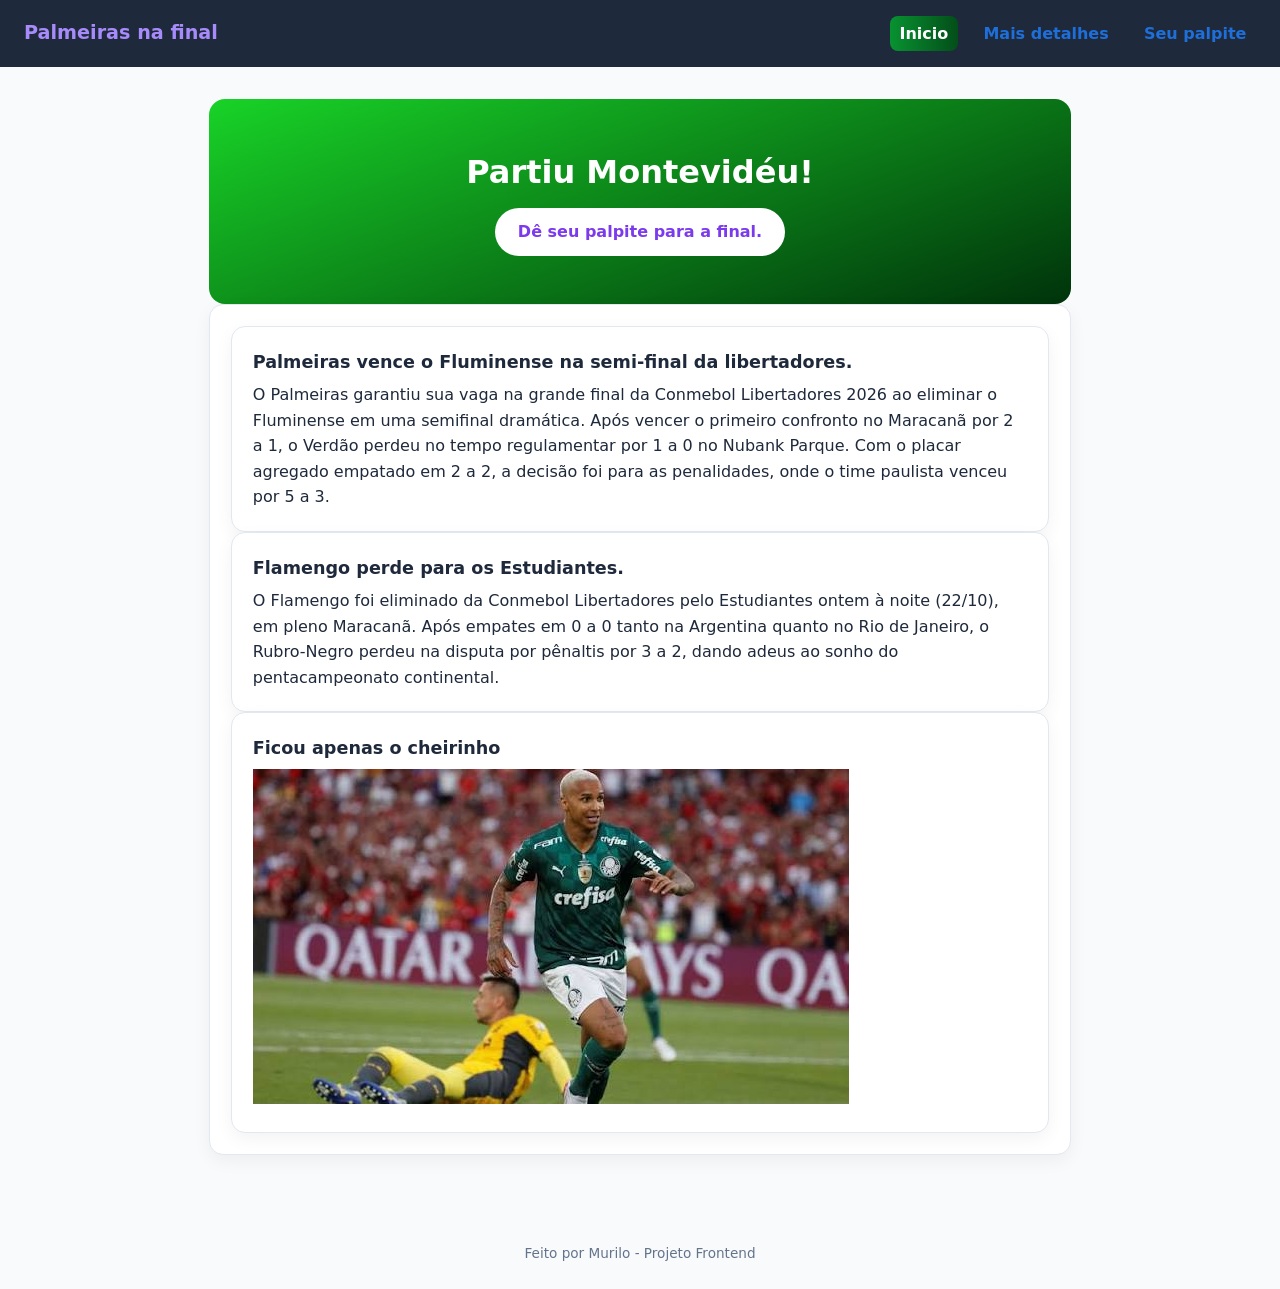
<file: index.html>
<!DOCTYPE html>
<html lang="pt-br">
<head>
    <meta charset="UTF-8">
    <meta name="viewport" content="width=device-width, initial-scale=1.0">
    <title>Palmeiras na final da Liberta</title>
    <link rel="stylesheet" href="style.css">
</head>
<body>
    <header class="topo">
        <span class="logo">Palmeiras na final</span>
        <nav class="menu">
            <a href="index.html" class="ativo">Inicio</a>
            <a href="sobre.html">Mais detalhes</a>
            <a href="contato.html">Seu palpite</a>
        </nav>
    </header>
    <main>
        <section class="hero">
            <h1>Partiu Montevidéu!</h1>
            <a href="contato.html" class="botao">
                Dê seu palpite para a final.
            </a>
        </section>

        <section class="card">
            <article class="card">
                <h2>Palmeiras vence o Fluminense na semi-final da libertadores.</h2>
                <p>O Palmeiras garantiu sua vaga na grande final da Conmebol Libertadores 2026 ao eliminar o Fluminense
                    em uma semifinal dramática. Após vencer o primeiro confronto no Maracanã por 2 a 1, o Verdão perdeu no
                    tempo regulamentar por 1 a 0 no Nubank Parque. Com o placar agregado empatado em 2 a 2, a decisão foi para 
                    as penalidades, onde o time paulista venceu por 5 a 3.</p>
            </article>
            <article class="card">
                <h2>Flamengo perde para os Estudiantes.</h2>
                <p>O Flamengo foi eliminado da Conmebol Libertadores pelo Estudiantes ontem à noite (22/10), 
                    em pleno Maracanã. Após empates em 0 a 0 tanto na Argentina quanto no Rio de Janeiro, o Rubro-Negro 
                    perdeu na disputa por pênaltis por 3 a 2, dando adeus ao sonho do pentacampeonato continental.</p>
            </article>
            <article class="card">
                <h2>Ficou apenas o cheirinho</h2>
                <img src="IMG/Deyverson.jpg" alt="imagem do Deyverson">
            </article>
        </section>
    </main>

    <footer class="rodape">
        <p>Feito por Murilo - Projeto Frontend</p>
    </footer>
</body>
</html>
</file>
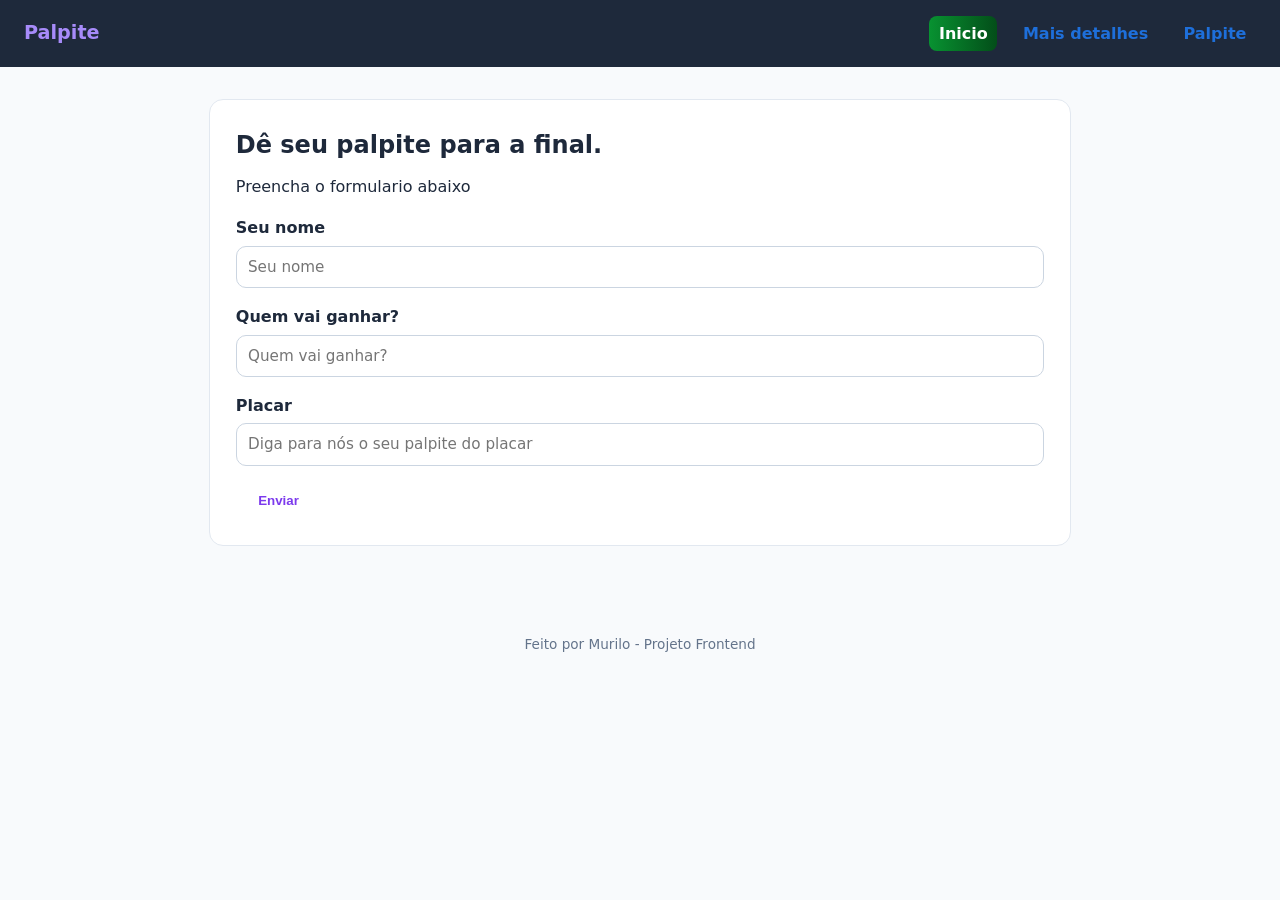
<file: contato.html>
<!DOCTYPE html>
<html lang="pt-br">
<head>
    <meta charset="UTF-8">
    <meta name="viewport" content="width=device-width, initial-scale=1.0">
    <title>Palpite</title>
    <link rel="stylesheet" href="style.css">
</head>
<body>
    <header class="topo">
        <span class="logo">Palpite</span>
        <nav class="menu">
            <a href="index.html" class="ativo">Inicio</a>
            <a href="sobre.html">Mais detalhes</a>
            <a href="contato.html">Palpite</a>
        </nav>
    </header>

    <main>
        <section class="conteudo">
            <h1>Dê seu palpite para a final.</h1>
            <p>Preencha o formulario abaixo</p>

            <form action="#" class="form">
                <div class="campo">
                    <label for="none">Seu nome</label>
                    <input type="text" id="none" name="nome"
                    placeholder="Seu nome">
                </div>
                <div class="campo">
                    <label for="email">Quem vai ganhar?</label>
                    <input type="text" id="none" name="none"
                    placeholder="Quem vai ganhar?">
                </div>
                <div class="campo">
                    <label for="msg">Placar</label>
                    <input type="msg" id="msg" rows="4"
                    placeholder="Diga para nós o seu palpite do placar">
                </div>
                <button type="submit" class="botao">
                    Enviar
                </button>
            </form>
        </section>
    </main>













    <footer class="rodape">
        <p>Feito por Murilo - Projeto Frontend</p>
     </footer>
</body>
</html>
</file>
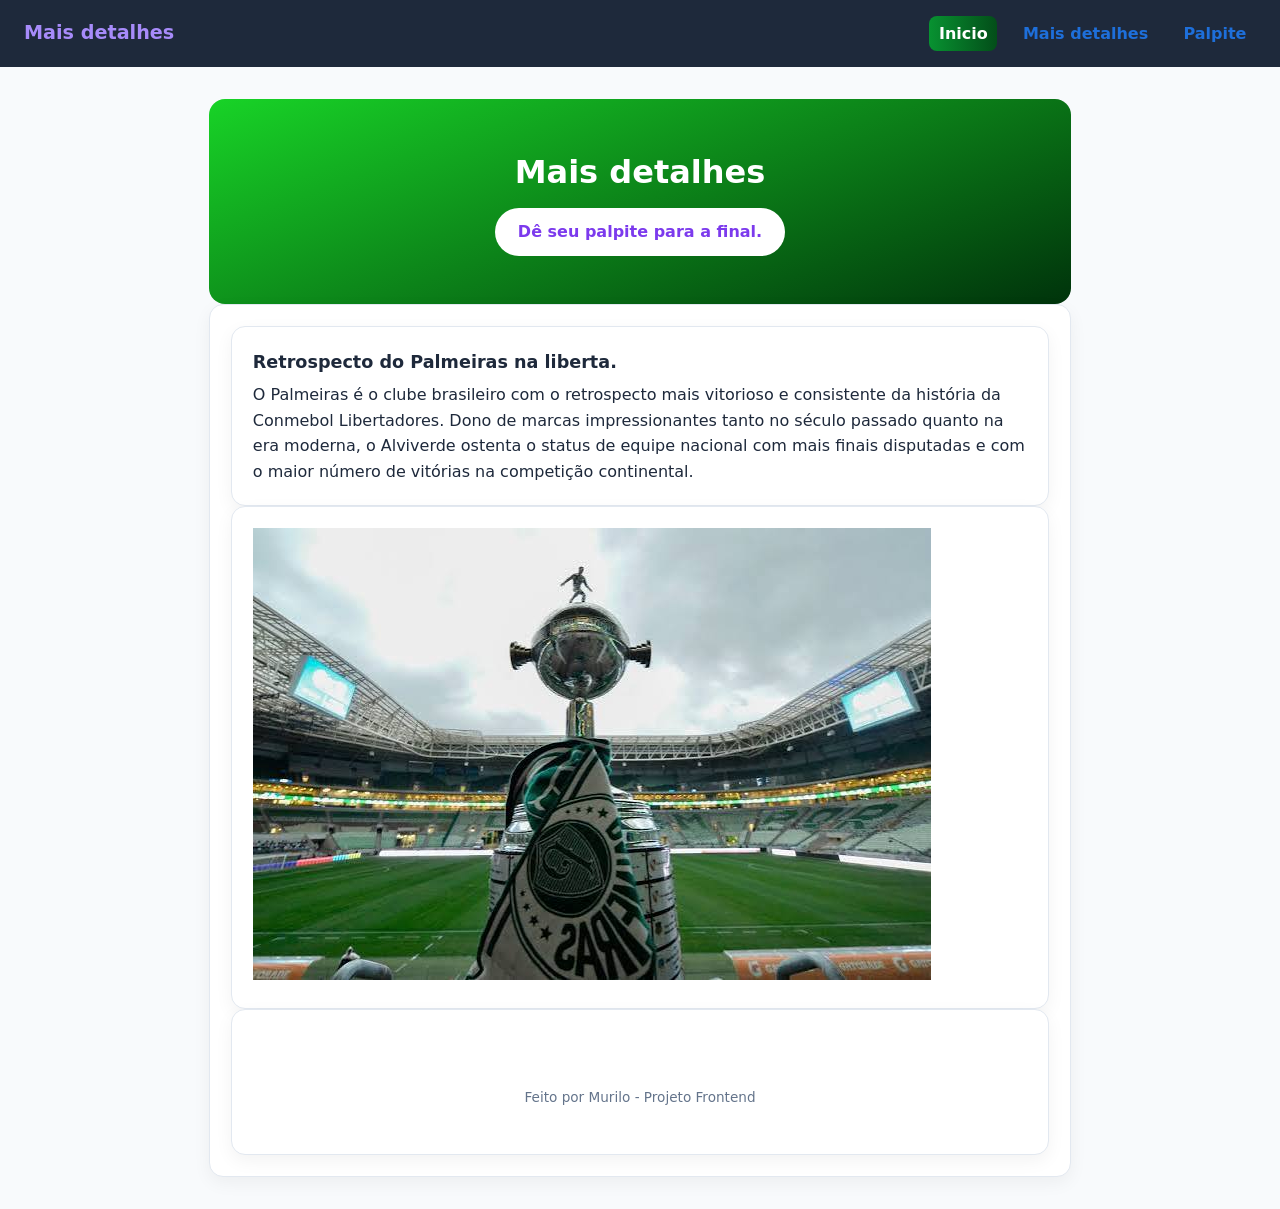
<file: sobre.html>
<!DOCTYPE html>
<html lang="pt-br">
<head>
    <meta charset="UTF-8">
    <meta name="viewport" content="width=device-width, initial-scale=1.0">
    <title>Mais detalhes.</title>
    <link rel="stylesheet" href="style.css">
</head>
<body>
    <header class="topo">
        <span class="logo">Mais detalhes</span>
        <nav class="menu">
            <a href="index.html" class="ativo">Inicio</a>
            <a href="sobre.html">Mais detalhes</a>
            <a href="contato.html">Palpite</a>
        </nav>
    </header>

    <main>
        <section class="hero">
            <h1>Mais detalhes</h1>
            <a href="contato.html" class="botao">
                Dê seu palpite para a final.
            </a>
        </section>

        <section class="card">
            <article class="card">
                <h2>Retrospecto do Palmeiras na liberta.</h2>
                <p>O Palmeiras é o clube brasileiro com o retrospecto mais vitorioso e consistente 
                    da história da Conmebol Libertadores. Dono de marcas impressionantes tanto no 
                    século passado quanto na era moderna, o Alviverde ostenta o status de equipe 
                    nacional com mais finais disputadas e com o maior número de vitórias 
                    na competição continental.</p>
            </article>
            <article class="card">
            <img src="IMG/palmeiras.jpg" alt="imagem">
            </article>
            <article class="card">














    <footer class="rodape">
        <p>Feito por Murilo - Projeto Frontend</p>
     </footer>
</body>
</html>
</file>
<file: style.css>
/* =====================================================================
   MODELO INICIAL — Meu Site (3 páginas)
   Este CSS é COMPARTILHADO pelas 3 páginas (index, sobre, contato).
   O visual abaixo é só um ponto de partida: mude cores, fontes, tamanhos
   e layout para deixar com a SUA cara. 💪
   ===================================================================== */

* { margin: 0; padding: 0; box-sizing: border-box; }

body {
  font-family: 'Segoe UI', system-ui, Arial, sans-serif;
  color: #1e293b;
  background: #f8fafc;
  line-height: 1.6;
}

/* ---------- MENU (topo) ---------- */
.topo {
  display: flex;
  align-items: center;
  justify-content: space-between;
  flex-wrap: wrap;
  gap: 0.5rem;
  background: #1e293b;
  padding: 1rem 1.5rem;
}
.logo { color: #a78bfa; font-weight: 800; font-size: 1.2rem; }
.menu { display: flex; gap: 1rem; }
.menu a {
  color: #1e6fda;
  text-decoration: none;
  font-weight: 600;
  padding: 0.3rem 0.6rem;
  border-radius: 8px;
}
.menu a:hover { background: #334155; }
.menu a.ativo { background: linear-gradient(90deg, #089231, #034e19); color: #fff; }

/* ---------- CONTEÚDO ---------- */
main { max-width: 900px; margin: 0 auto; padding: 2rem 1.2rem; }

.hero {
  text-align: center;
  padding: 3rem 1rem;
  background: linear-gradient(160deg, #18d327, #00330b);
  color: #fff;
  border-radius: 16px;
}
.hero h1 { font-size: 2rem; margin-bottom: 0.6rem; }
.hero p { max-width: 520px; margin: 0 auto 1.2rem; opacity: 0.95; }

.botao {
  display: inline-block;
  background: #fff;
  color: #7c3aed;
  font-weight: 700;
  text-decoration: none;
  padding: 0.7rem 1.4rem;
  border-radius: 50px;
  border: none;
  cursor: pointer;
}
.botao:hover { transform: scale(1.05); }

/* Cards (exemplo com flexbox — tente trocar por grid!) */
.cards {
  display: flex;
  gap: 1rem;
  flex-wrap: wrap;
  margin-top: 2rem;
}
.card {
  flex: 1 1 220px;
  background: #fff;
  border: 1px solid #e2e8f0;
  border-radius: 14px;
  padding: 1.3rem;
  box-shadow: 0 6px 18px rgba(0,0,0,0.05);
}
.card h2 { margin-bottom: 0.4rem; font-size: 1.1rem; }

.conteudo { background: #fff; border: 1px solid #e2e8f0; border-radius: 14px; padding: 1.6rem; }
.conteudo h1 { margin-bottom: 0.6rem; }
.conteudo h2 { margin: 1rem 0 0.4rem; }
.conteudo ul { margin-left: 1.2rem; }

/* ---------- FORMULÁRIO ---------- */
.form { margin-top: 1rem; }
.campo { margin-bottom: 1rem; }
.campo label { display: block; font-weight: 600; margin-bottom: 0.3rem; }
.campo input, .campo textarea {
  width: 100%;
  padding: 0.7rem;
  border: 1.5px solid #cbd5e1;
  border-radius: 10px;
  font-family: inherit;
  font-size: 0.95rem;
}
.campo input:focus, .campo textarea:focus {
  outline: 3px solid rgba(124,58,237,0.4);
  border-color: #7c3aed;
}

/* ---------- RODAPÉ ---------- */
.rodape {
  text-align: center;
  padding: 1.5rem;
  color: #64748b;
  font-size: 0.85rem;
  margin-top: 2rem;
}

/* ---------- RESPONSIVO (exemplo de media query) ---------- */
@media (max-width: 600px) {
  .hero h1 { font-size: 1.5rem; }
  .menu { width: 100%; justify-content: center; }
}
</file>
